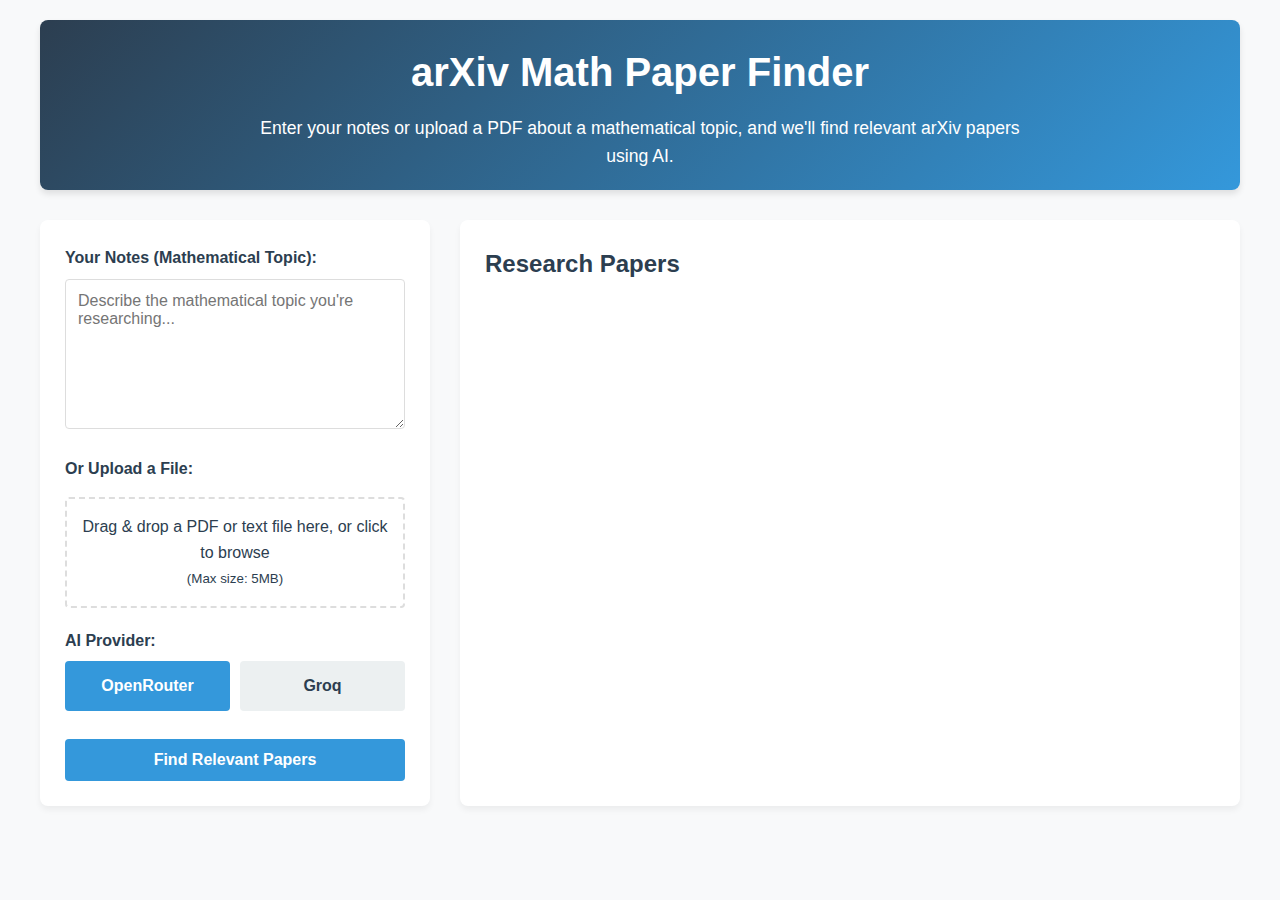
<file: templates/index.html>
<!DOCTYPE html>
<html lang="en">
<head>
    <meta charset="UTF-8">
    <meta name="viewport" content="width=device-width, initial-scale=1.0">
    <title>arXiv Math Paper Finder</title>
    <style>
        :root {
            --primary: #2c3e50;
            --secondary: #3498db;
            --light: #ecf0f1;
            --dark: #2c3e50;
            --success: #2ecc71;
            --danger: #e74c3c;
        }
        
        * {
            box-sizing: border-box;
            margin: 0;
            padding: 0;
        }
        
        body {
            font-family: 'Segoe UI', Tahoma, Geneva, Verdana, sans-serif;
            line-height: 1.6;
            color: var(--dark);
            background-color: #f8f9fa;
            padding: 20px;
        }
        
        .container {
            max-width: 1200px;
            margin: 0 auto;
        }
        
        header {
            text-align: center;
            margin-bottom: 30px;
            padding: 20px;
            background: linear-gradient(135deg, var(--primary), var(--secondary));
            color: white;
            border-radius: 8px;
            box-shadow: 0 4px 6px rgba(0,0,0,0.1);
        }
        
        h1 {
            margin-bottom: 10px;
            font-size: 2.5rem;
        }
        
        .description {
            font-size: 1.1rem;
            max-width: 800px;
            margin: 0 auto;
        }
        
        .main-content {
            display: grid;
            grid-template-columns: 1fr 2fr;
            gap: 30px;
        }
        
        .input-section, .results-section {
            background: white;
            border-radius: 8px;
            padding: 25px;
            box-shadow: 0 4px 6px rgba(0,0,0,0.05);
        }
        
        .form-group {
            margin-bottom: 20px;
        }
        
        label {
            display: block;
            margin-bottom: 8px;
            font-weight: 600;
            color: var(--primary);
        }
        
        textarea, select {
            width: 100%;
            padding: 12px;
            border: 1px solid #ddd;
            border-radius: 4px;
            font-size: 1rem;
            font-family: inherit;
        }
        
        textarea {
            min-height: 150px;
            resize: vertical;
        }
        
        .file-upload {
            margin: 15px 0;
            padding: 15px;
            border: 2px dashed #ddd;
            border-radius: 4px;
            text-align: center;
            cursor: pointer;
        }
        
        .file-upload:hover {
            border-color: var(--secondary);
        }
        
        .file-upload input {
            display: none;
        }
        
        .btn {
            display: inline-block;
            background: var(--secondary);
            color: white;
            padding: 12px 25px;
            border: none;
            border-radius: 4px;
            cursor: pointer;
            font-size: 1rem;
            font-weight: 600;
            transition: background 0.3s;
            width: 100%;
        }
        
        .btn:hover {
            background: #2980b9;
        }
        
        .btn:disabled {
            background: #bdc3c7;
            cursor: not-allowed;
        }
        
        .loader {
            display: none;
            text-align: center;
            margin: 20px 0;
        }
        
        .loader .spinner {
            border: 4px solid rgba(0,0,0,0.1);
            border-top: 4px solid var(--secondary);
            border-radius: 50%;
            width: 40px;
            height: 40px;
            animation: spin 1s linear infinite;
            margin: 0 auto;
        }
        
        @keyframes spin {
            0% { transform: rotate(0deg); }
            100% { transform: rotate(360deg); }
        }
        
        .paper-card {
            border: 1px solid #eee;
            border-radius: 8px;
            padding: 20px;
            margin-bottom: 20px;
            background: white;
            box-shadow: 0 2px 4px rgba(0,0,0,0.05);
            transition: transform 0.3s, box-shadow 0.3s;
        }
        
        .paper-card:hover {
            transform: translateY(-3px);
            box-shadow: 0 4px 8px rgba(0,0,0,0.1);
        }
        
        .paper-title {
            font-size: 1.3rem;
            font-weight: 600;
            margin-bottom: 10px;
            color: var(--primary);
        }
        
        .paper-authors {
            color: #7f8c8d;
            margin-bottom: 10px;
            font-style: italic;
        }
        
        .paper-summary {
            margin-bottom: 15px;
            line-height: 1.5;
        }
        
        .paper-meta {
            display: flex;
            justify-content: space-between;
            color: #7f8c8d;
            font-size: 0.9rem;
            margin-bottom: 15px;
        }
        
        .paper-category {
            background: #e0f7fa;
            color: #00838f;
            padding: 3px 8px;
            border-radius: 4px;
            font-weight: 500;
        }
        
        .paper-link {
            display: inline-block;
            background: var(--secondary);
            color: white;
            padding: 8px 15px;
            text-decoration: none;
            border-radius: 4px;
            transition: background 0.3s;
        }
        
        .paper-link:hover {
            background: #2980b9;
        }
        
        .error-message {
            color: var(--danger);
            background: #fadbd8;
            padding: 15px;
            border-radius: 4px;
            margin: 20px 0;
            display: none;
        }
        
        .no-results {
            text-align: center;
            padding: 30px;
            color: #7f8c8d;
        }
        
        .provider-toggle {
            display: flex;
            gap: 10px;
            margin-bottom: 20px;
        }
        
        .provider-toggle input[type="radio"] {
            display: none;
        }
        
        .provider-toggle label {
            flex: 1;
            text-align: center;
            padding: 12px;
            background: #ecf0f1;
            border-radius: 4px;
            cursor: pointer;
            transition: background 0.3s;
        }
        
        .provider-toggle input[type="radio"]:checked + label {
            background: var(--secondary);
            color: white;
        }
        
        @media (max-width: 768px) {
            .main-content {
                grid-template-columns: 1fr;
            }
        }
    </style>
</head>
<body>
    <div class="container">
        <header>
            <h1>arXiv Math Paper Finder</h1>
            <p class="description">
                Enter your notes or upload a PDF about a mathematical topic, and we'll find relevant arXiv papers using AI.
            </p>
        </header>
        
        <div class="main-content">
            <div class="input-section">
                <form id="search-form">
                    <div class="form-group">
                        <label for="text-input">Your Notes (Mathematical Topic):</label>
                        <textarea id="text-input" placeholder="Describe the mathematical topic you're researching..."></textarea>
                    </div>
                    
                    <div class="form-group">
                        <label>Or Upload a File:</label>
                        <div class="file-upload" id="file-upload-area">
                            <input type="file" id="file-input" accept=".pdf,.txt">
                            <p>Drag & drop a PDF or text file here, or click to browse</p>
                            <p><small>(Max size: 5MB)</small></p>
                        </div>
                        <div id="file-info"></div>
                    </div>
                    
                    <div class="form-group">
                        <label>AI Provider:</label>
                        <div class="provider-toggle">
                            <input type="radio" id="openrouter" name="provider" value="openrouter" checked>
                            <label for="openrouter">OpenRouter</label>
                            
                            <input type="radio" id="groq" name="provider" value="groq">
                            <label for="groq">Groq</label>
                        </div>
                    </div>
                    
                    <button type="submit" id="search-btn" class="btn">Find Relevant Papers</button>
                </form>
            </div>
            
            <div class="results-section">
                <h2>Research Papers</h2>
                <div class="loader">
                    <div class="spinner"></div>
                    <p>Searching arXiv for relevant papers...</p>
                </div>
                
                <div class="error-message" id="error-message"></div>
                
                <div id="results-container"></div>
            </div>
        </div>
    </div>

    <script>
        document.addEventListener('DOMContentLoaded', function() {
            const form = document.getElementById('search-form');
            const fileInput = document.getElementById('file-input');
            const fileUploadArea = document.getElementById('file-upload-area');
            const fileInfo = document.getElementById('file-info');
            const searchBtn = document.getElementById('search-btn');
            const resultsContainer = document.getElementById('results-container');
            const loader = document.querySelector('.loader');
            const errorMessage = document.getElementById('error-message');
            
            // File upload handling
            fileUploadArea.addEventListener('click', () => {
                fileInput.click();
            });
            
            fileUploadArea.addEventListener('dragover', (e) => {
                e.preventDefault();
                fileUploadArea.style.borderColor = '#3498db';
                fileUploadArea.style.backgroundColor = '#f0f8ff';
            });
            
            fileUploadArea.addEventListener('dragleave', () => {
                fileUploadArea.style.borderColor = '#ddd';
                fileUploadArea.style.backgroundColor = '';
            });
            
            fileUploadArea.addEventListener('drop', (e) => {
                e.preventDefault();
                fileUploadArea.style.borderColor = '#ddd';
                fileUploadArea.style.backgroundColor = '';
                
                if (e.dataTransfer.files.length) {
                    fileInput.files = e.dataTransfer.files;
                    updateFileInfo();
                }
            });
            
            fileInput.addEventListener('change', updateFileInfo);
            
            function updateFileInfo() {
                if (fileInput.files.length > 0) {
                    const file = fileInput.files[0];
                    fileInfo.innerHTML = `
                        <strong>Selected file:</strong> ${file.name} (${formatFileSize(file.size)})
                        <button type="button" id="remove-file" style="margin-left: 10px; color: #e74c3c; background: none; border: none; cursor: pointer;">×</button>
                    `;
                    
                    document.getElementById('remove-file').addEventListener('click', () => {
                        fileInput.value = '';
                        fileInfo.innerHTML = '';
                    });
                } else {
                    fileInfo.innerHTML = '';
                }
            }
            
            function formatFileSize(bytes) {
                if (bytes === 0) return '0 Bytes';
                const k = 1024;
                const sizes = ['Bytes', 'KB', 'MB', 'GB'];
                const i = Math.floor(Math.log(bytes) / Math.log(k));
                return parseFloat((bytes / Math.pow(k, i)).toFixed(2)) + ' ' + sizes[i];
            }
            
            // Form submission
            form.addEventListener('submit', async (e) => {
                e.preventDefault();
                
                const textInput = document.getElementById('text-input').value;
                const file = fileInput.files[0];
                const provider = document.querySelector('input[name="provider"]:checked').value;
                
                if (!textInput && !file) {
                    showError('Please enter some notes or upload a file.');
                    return;
                }
                
                // Show loader
                loader.style.display = 'block';
                errorMessage.style.display = 'none';
                resultsContainer.innerHTML = '';
                
                try {
                    const formData = new FormData();
                    formData.append('text_input', textInput);
                    if (file) formData.append('file', file);
                    formData.append('provider', provider);
                    
                    const response = await fetch('/search', {
                        method: 'POST',
                        body: formData
                    });
                    
                    if (!response.ok) {
                        throw new Error(`Server error: ${response.status}`);
                    }
                    
                    const papers = await response.json();
                    
                    if (papers.length === 0) {
                        resultsContainer.innerHTML = `
                            <div class="no-results">
                                <h3>No papers found</h3>
                                <p>Try adding more details to your query or upload a PDF with more content.</p>
                            </div>
                        `;
                    } else {
                        resultsContainer.innerHTML = papers.map(paper => `
                            <div class="paper-card">
                                <h3 class="paper-title">${paper.title}</h3>
                                <div class="paper-authors">${paper.authors.join(', ')}</div>
                                <div class="paper-meta">
                                    <span>Published: ${paper.published}</span>
                                    <span class="paper-category">${paper.primary_category}</span>
                                </div>
                                <p class="paper-summary">${paper.summary}</p>
                                <a href="${paper.pdf_url}" class="paper-link" target="_blank">View PDF</a>
                            </div>
                        `).join('');
                    }
                } catch (error) {
                    showError(`Error: ${error.message}`);
                } finally {
                    loader.style.display = 'none';
                }
            });
            
            function showError(message) {
                errorMessage.textContent = message;
                errorMessage.style.display = 'block';
            }
        });
    </script>
</body>
</html>
</file>
